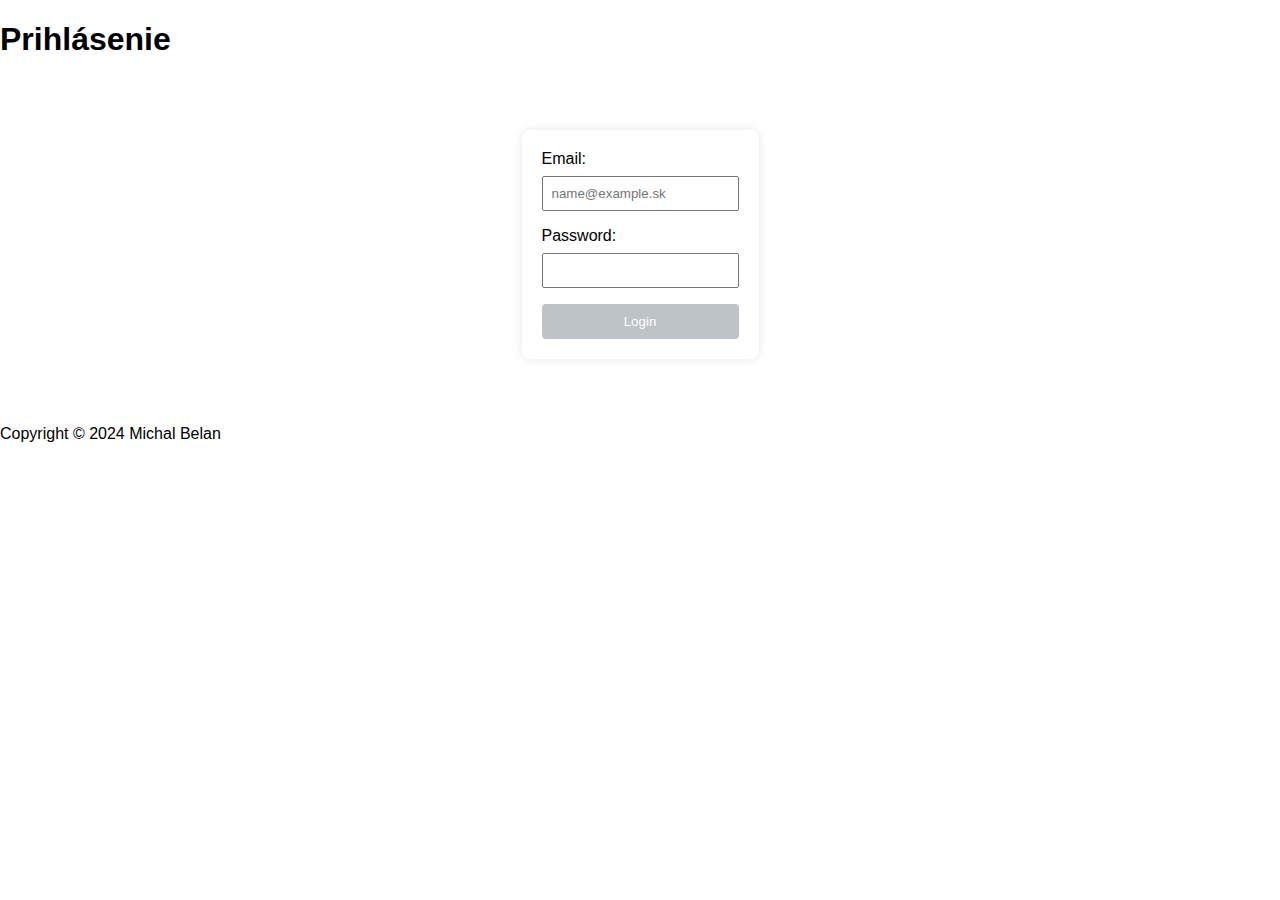
<file: index.html>
<!DOCTYPE html>
<html lang="en">
  <head>
    <meta charset="UTF-8" />
    <meta name="viewport" content="width=device-width, initial-scale=1.0" />
    <link href="https://cdn.jsdelivr.net/npm/bootstrap@5.0.2/dist/css/bootstrap.min.css" rel="stylesheet" integrity="sha384-EVSTQN3/azprG1Anm3QDgpJLIm9Nao0Yz1ztcQTwFspd3yD65VohhpuuCOmLASjC" crossorigin="anonymous">
    <link rel="stylesheet" href="style.css" />
    <title>Prihlasenie</title>
  </head>
  <body>
    <header class="text-center bg-primary text-white py-4">
      <h1>Prihlásenie</h1>
    </header>

    <main class="container">
      <form action="dashboard.html" id="loginForm" onsubmit="validateForm(event)">
        <label for="email">Email:</label>
        <input
          type="email"
          id="email"
          name="email"
          placeholder="name@example.sk"
          onblur="validateEmail()"
          required
        />

        <label for="password">Password:</label>
        <input type="password" id="password" name="password" required />

        <button type="submit" id="loginButton" disabled>Login</button>
      </form>
    </main>

    <footer class="mt-auto text-center bg-primary text-white py-4">
      <p class="mb-0">Copyright © 2024 Michal Belan</p>
    </footer>


    <script src="https://code.jquery.com/jquery-3.5.1.slim.min.js"></script>
    <script src="https://cdn.jsdelivr.net/npm/@popperjs/core@2.9.1/dist/umd/popper.min.js"></script>
    <script src="https://maxcdn.bootstrapcdn.com/bootstrap/4.5.2/js/bootstrap.min.js"></script>
    <script src="script.js"></script>
  </body>
</html>
</file>
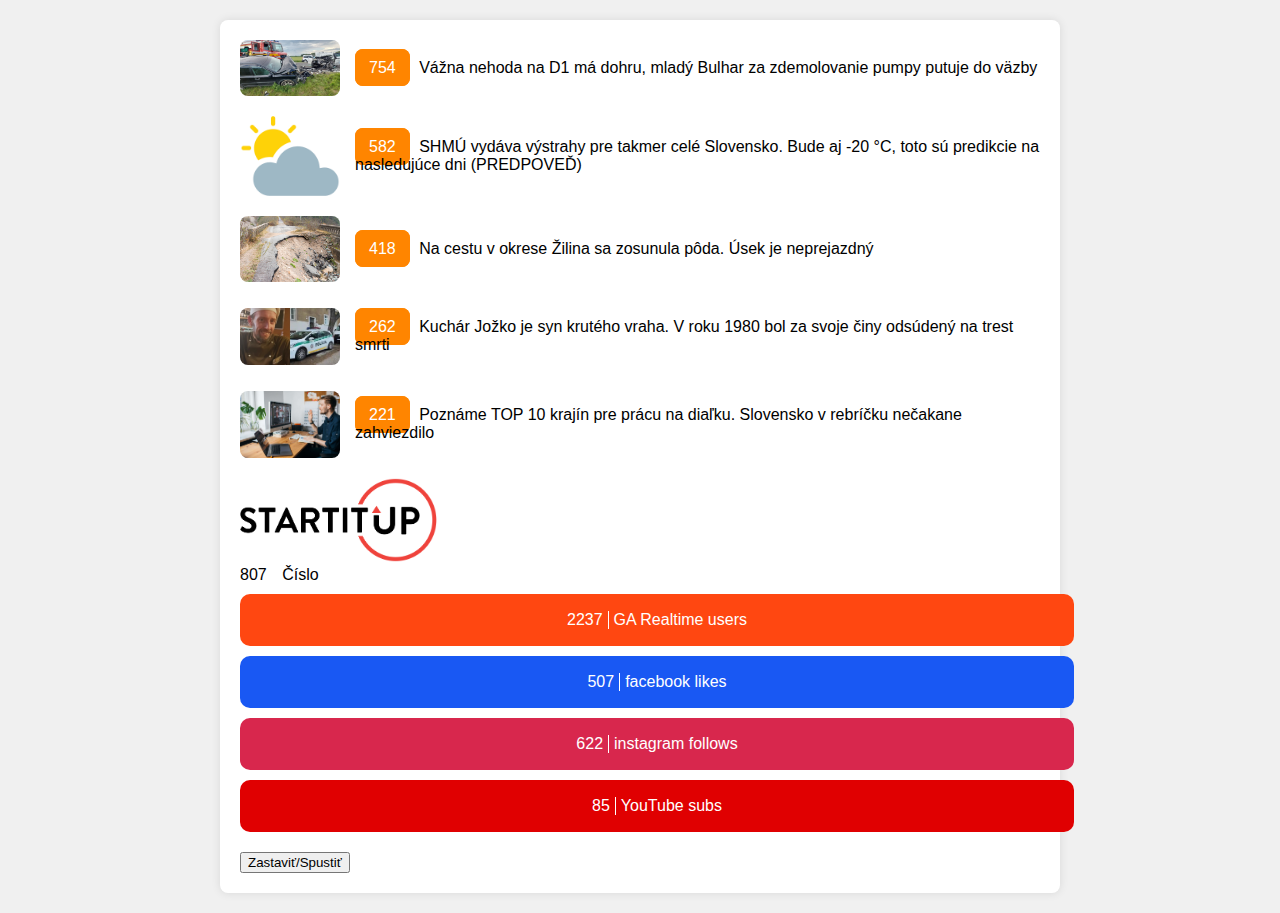
<file: dashboard.html>
<!DOCTYPE html>
<html lang="en">
  <head>
    <meta charset="UTF-8" />
    <meta name="viewport" content="width=device-width, initial-scale=1.0" />
    <link href="https://cdn.jsdelivr.net/npm/bootstrap@5.0.2/dist/css/bootstrap.min.css" rel="stylesheet" integrity="sha384-EVSTQN3/azprG1Anm3QDgpJLIm9Nao0Yz1ztcQTwFspd3yD65VohhpuuCOmLASjC" crossorigin="anonymous">
    <link rel="stylesheet" href="dashboard.css" />
    <title>Startitup Dashboard</title>
  </head>
  <body>
    <main class="dashboard container mt-5">
        <div class="row">
            <div class="col-md-8">
                <ul id="articles" class="list-unstyled">
                    
                </ul>
            </div>
            <div class="col-md-4">
                    <img src="img/startitup-logo-1.png" alt="startitup" class="img-fluid" />
                <ul class="list-unstyled mt-3">
                    <li><span id="realtimeUsers"></span> Číslo</li>
                    <li class="realUsers"><span id="totalNumber"></span> GA Realtime users</li>
                    <li class="facebook"><span id="facebookLikes"></span> facebook likes</li>
                    <li class="instagram"><span id="instagramFollows"></span> instagram follows</li>
                    <li class="youtube"><span id="youtubeSubs"></span> YouTube subs</li>
                </ul>
                <button id="toggleAutoRefresh" class="btn btn-primary">Zastaviť/Spustiť</button>
            </div>
        </div>
    </main>

    <script src="dummyData.json"></script>
    <script src="dashboard.js"></script>
    <script src="https://code.jquery.com/jquery-3.5.1.slim.min.js"></script>
    <script src="https://cdn.jsdelivr.net/npm/@popperjs/core@2.9.1/dist/umd/popper.min.js"></script>
    <script src="https://maxcdn.bootstrapcdn.com/bootstrap/4.5.2/js/bootstrap.min.js"></script>
  </body>
</html>
</file>
<file: style.css>
body {
  font-family: Arial, sans-serif;
  background-color: white;
  margin: 0;
  min-height: 100vh;
  display: flex;
  flex-direction: column;
}

.container {
  max-width: 400px;
  margin: 50px auto;
  background-color: white;
  padding: 20px;
  border-radius: 8px;
  box-shadow: 0 0 10px rgba(0, 0, 0, 0.1);
}

form {
  display: flex;
  flex-direction: column;
}

label {
  margin-bottom: 8px;
}

input {
  padding: 8px;
  margin-bottom: 16px;
}

button {
  padding: 10px;
  cursor: pointer;
  background-color: #0D6EFD;
  color: white;
  border: none;
  border-radius: 4px;
}

button:disabled {
  background-color: #bdc3c7;
  cursor: not-allowed;
}/*# sourceMappingURL=style.css.map */
</file>
<file: dashboard.css>
body {
  font-family: "Arial", sans-serif;
  margin: 0;
  padding: 0;
  background-color: #f0f0f0;
}

.dashboard {
  max-width: 800px;
  margin: 20px auto;
  padding: 20px;
  background-color: #fff;
  border-radius: 8px;
  box-shadow: 0 0 10px rgba(0, 0, 0, 0.1);
}

h1 {
  text-align: center;
}

button {
  margin-top: 10px;
  cursor: pointer;
}

img {
  height: auto;
  max-width: 25%;
  border-radius: 10px;
}

.realUsers {
  background-color: #ff4711;
  color: white;
  border-radius: 10px;
  padding: 17px;
  display: flex;
  align-items: center;
  justify-content: center;
  width: 100%;
}

span {
  margin-right: 5px;
  border-right: 1px solid white;
  padding-right: 5px;
}

.facebook {
  background-color: #1958f3;
  color: white;
  border-radius: 10px;
  padding: 17px;
  display: flex;
  align-items: center;
  justify-content: center;
  width: 100%;
}

.instagram {
  background-color: #d8274d;
  color: white;
  border-radius: 10px;
  padding: 17px;
  display: flex;
  align-items: center;
  justify-content: center;
  width: 100%;
}

.youtube{
    background-color: #e00001;
    color: white;
    border-radius: 10px;
    padding: 17px;
    display: flex;
    align-items: center;
    justify-content: center;
    width: 100%;
}

ul {
    list-style-type: none;
    padding: 0;
    margin: 0;
  }
  
  li {
    margin-bottom: 10px; 
  }


  .article {
    display: flex;
    align-items: center;
    margin-bottom: 20px;
  }
  
  .article-image {
    max-width: 100px;
    border-radius: 8px;
    margin-right: 15px;
  }
  
  .article-content {
    flex: 1;
  }



 

 


  /* Media Query pre mobilné zariadenia */
@media (max-width: 767px) {
    .row {
        flex-direction: column-reverse; /* Obrátenie poradia pre mobilné zariadenia */
    }
    #articles{
        padding: 10px;
    }
}
</file>
